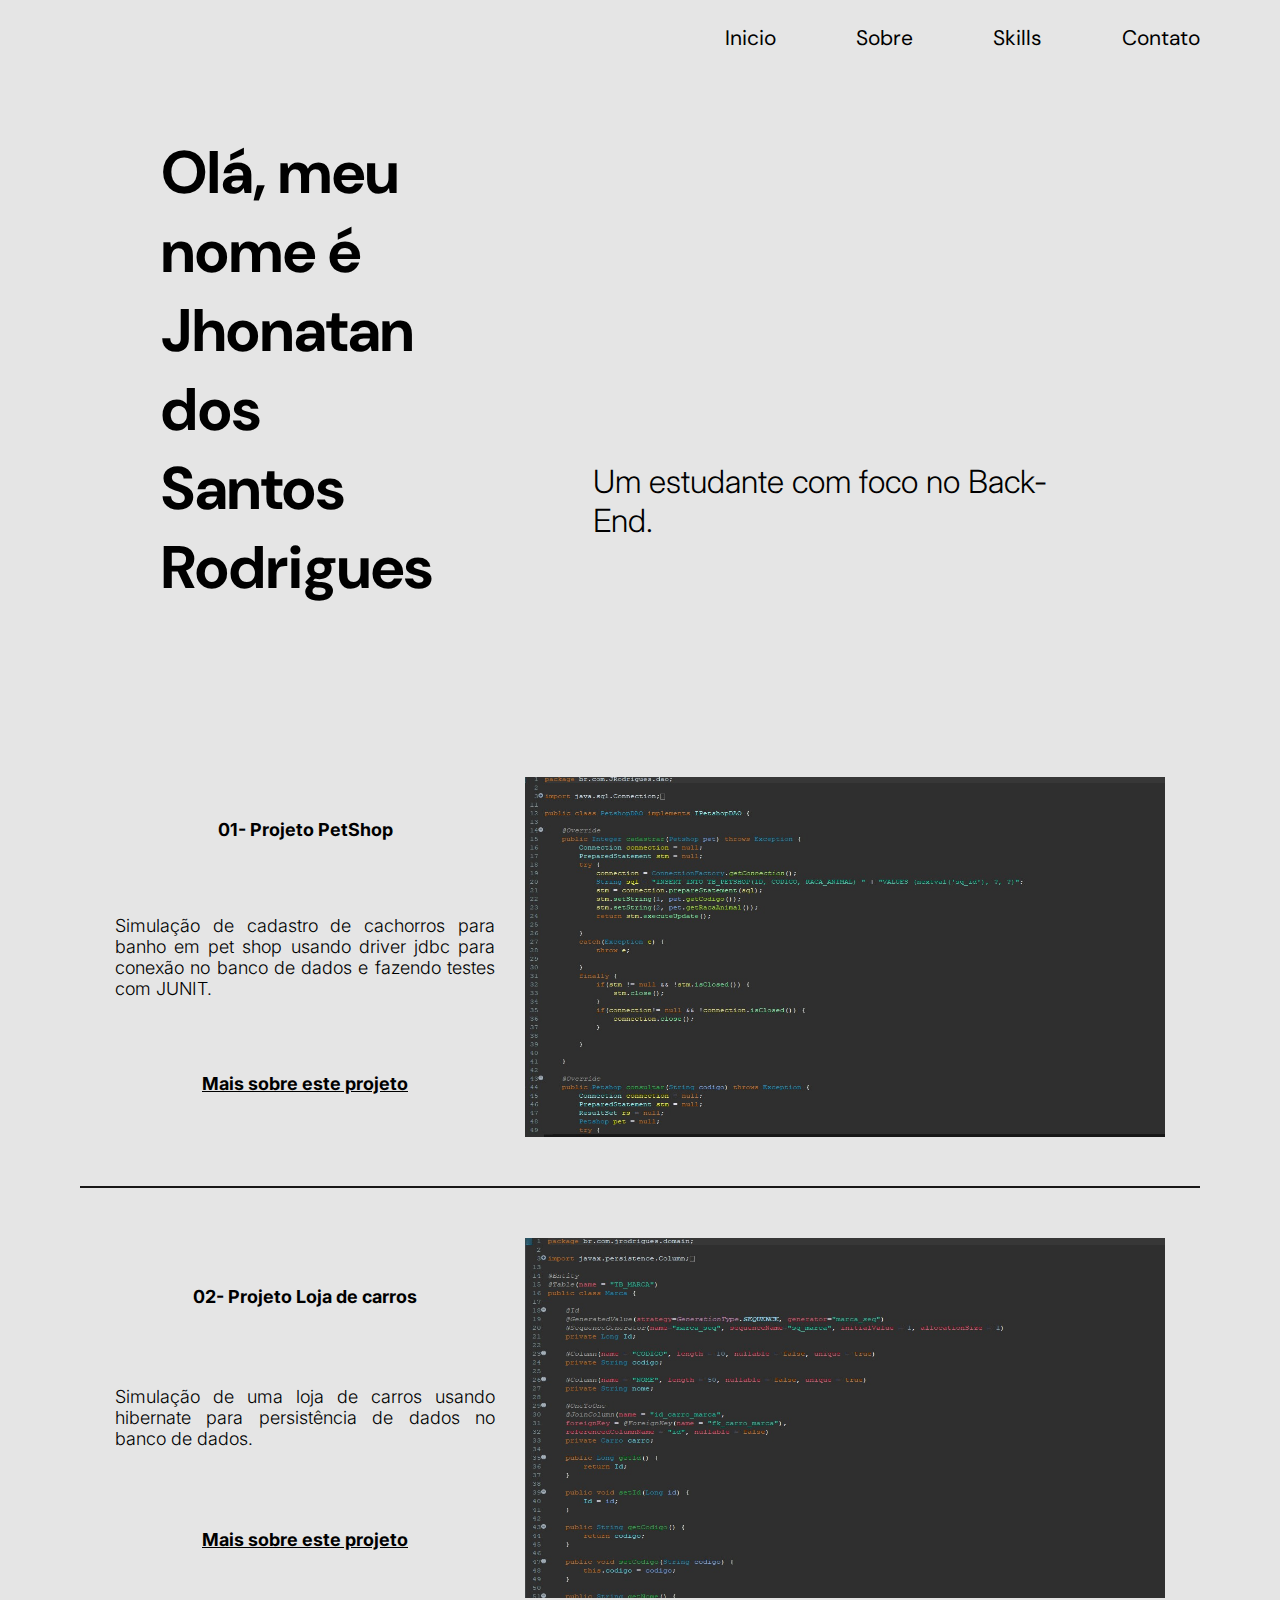
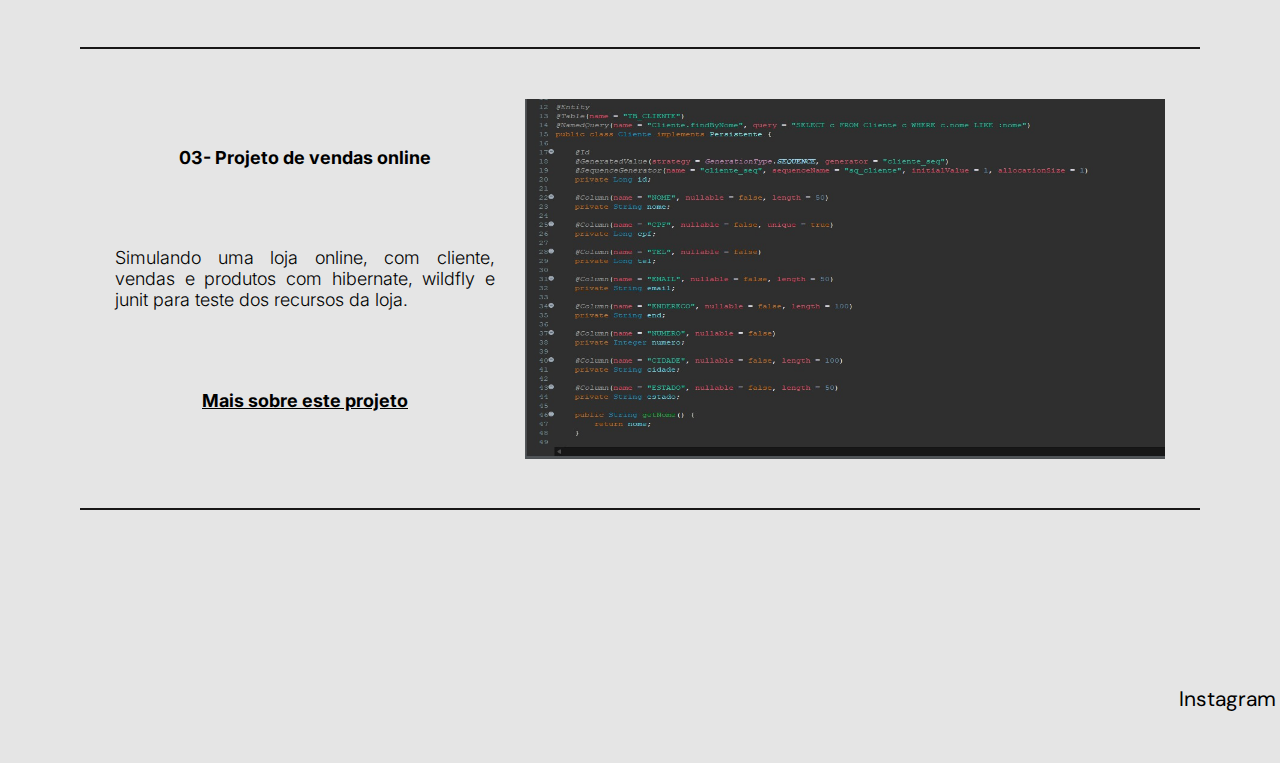
<file: index.html>
<!DOCTYPE html>
<html lang="pt-br">
<head>
    <meta charset="UTF-8">
    <meta name="viewport" content="width=device-width, initial-scale=1.0">
    <link rel="stylesheet" href="styles.css">
    <title>Portfólio pessoal</title>
</head>
<body>

    <!--Parte da navegação do site-->
       <header class="header__navigation">

        <nav class="navigation">
            <ul class="navigation__pattern">
            <li class="navigation__sons"><a href="index.html">Inicio</a></li>
            <li class="navigation__sons"><a href="about.html">Sobre</a></li>
            <li class="navigation__sons"><a href="#softwares__and__skills">Skills</a></li>
            <li class="navigation__sons"><a href="#social__medias">Contato</a></li>
        </ul>
        </nav>

       </header>

       <!--Hero do site-->
       <main class="main__content">
            <div class="main__txt">
                <h1>Olá, meu nome é Jhonatan dos Santos Rodrigues</h1>
            </div>
            <div class="main__subtxt">
                <h2>Um estudante com foco no Back-End.</h2>
            </div>
       </main>

       <!--Projetos-->
       <aside class="aside-main">
            <div class="first__project">
                <h3> 01- Projeto PetShop</h3>
                <p class="project__info">Simulação de cadastro de cachorros para banho em pet shop usando driver jdbc para conexão no banco de dados e fazendo testes com JUNIT.</p>
                <span class="link__projects"><a href="https://github.com/Jhonatan-Rodrigues/petshop" target="_blank">Mais sobre este projeto</a></span>
                <img src="assets/projeto-pet-shop.jpg" alt="Imagem com linhas de codigos referente a um petshop">
            </div>

            <img  class="seperator" src="assets/seperator.svg" alt="imagem utilizada para dividir sessões">

            <div class="second__project">
                <h3> 02- Projeto Loja de carros</h3>
                <p class="project__info">Simulação de uma loja de carros usando hibernate para persistência de dados no banco de dados.</p>
                <span class="link__projects"><a href="https://github.com/Jhonatan-Rodrigues/loja-carro" target="_blank">Mais sobre este projeto</a></span>
                <img src="assets/projeto-loja-de-carros.jpg" alt="Imagem com linhas de codigos referente a uma loja de carros.">
            </div>

            <img class="seperator" src="assets/seperator.svg" alt="imagem utilizada para dividir sessões">

            <div class="third__project">
                <h3> 03- Projeto de vendas online</h3>
                <p class="project__info">Simulando uma loja online, com cliente, vendas e produtos com hibernate, wildfly e junit para teste dos recursos da loja.</p>
                <span class="link__projects"><a href="https://github.com/Jhonatan-Rodrigues/vendas_online" target="_blank">Mais sobre este projeto</a></span>
                <img src="assets/projeto-vendas-online.jpg" alt="Imagem com linhas de codigos referente a uma loja de vendas online">
            </div>

            <img class="seperator" src="assets/seperator.svg" alt="imagem utilizada para dividir sessões">

       </aside>

       <!--Sessão rodape-->
       <footer>
            <div class="social__medias" id="social__medias">
                <a href="https://www.instagram.com/jhonatann.rodriguess/" target="_blank">Instagram</a>
                <a href="https://www.linkedin.com/in/jhonatan-rodrigues-dev/" target="_blank">Linkedin</a>
                <a href="https://github.com/Jhonatan-Rodrigues" target="_blank">Github</a>
            </div>
       </footer>
</body>
</html>
</file>
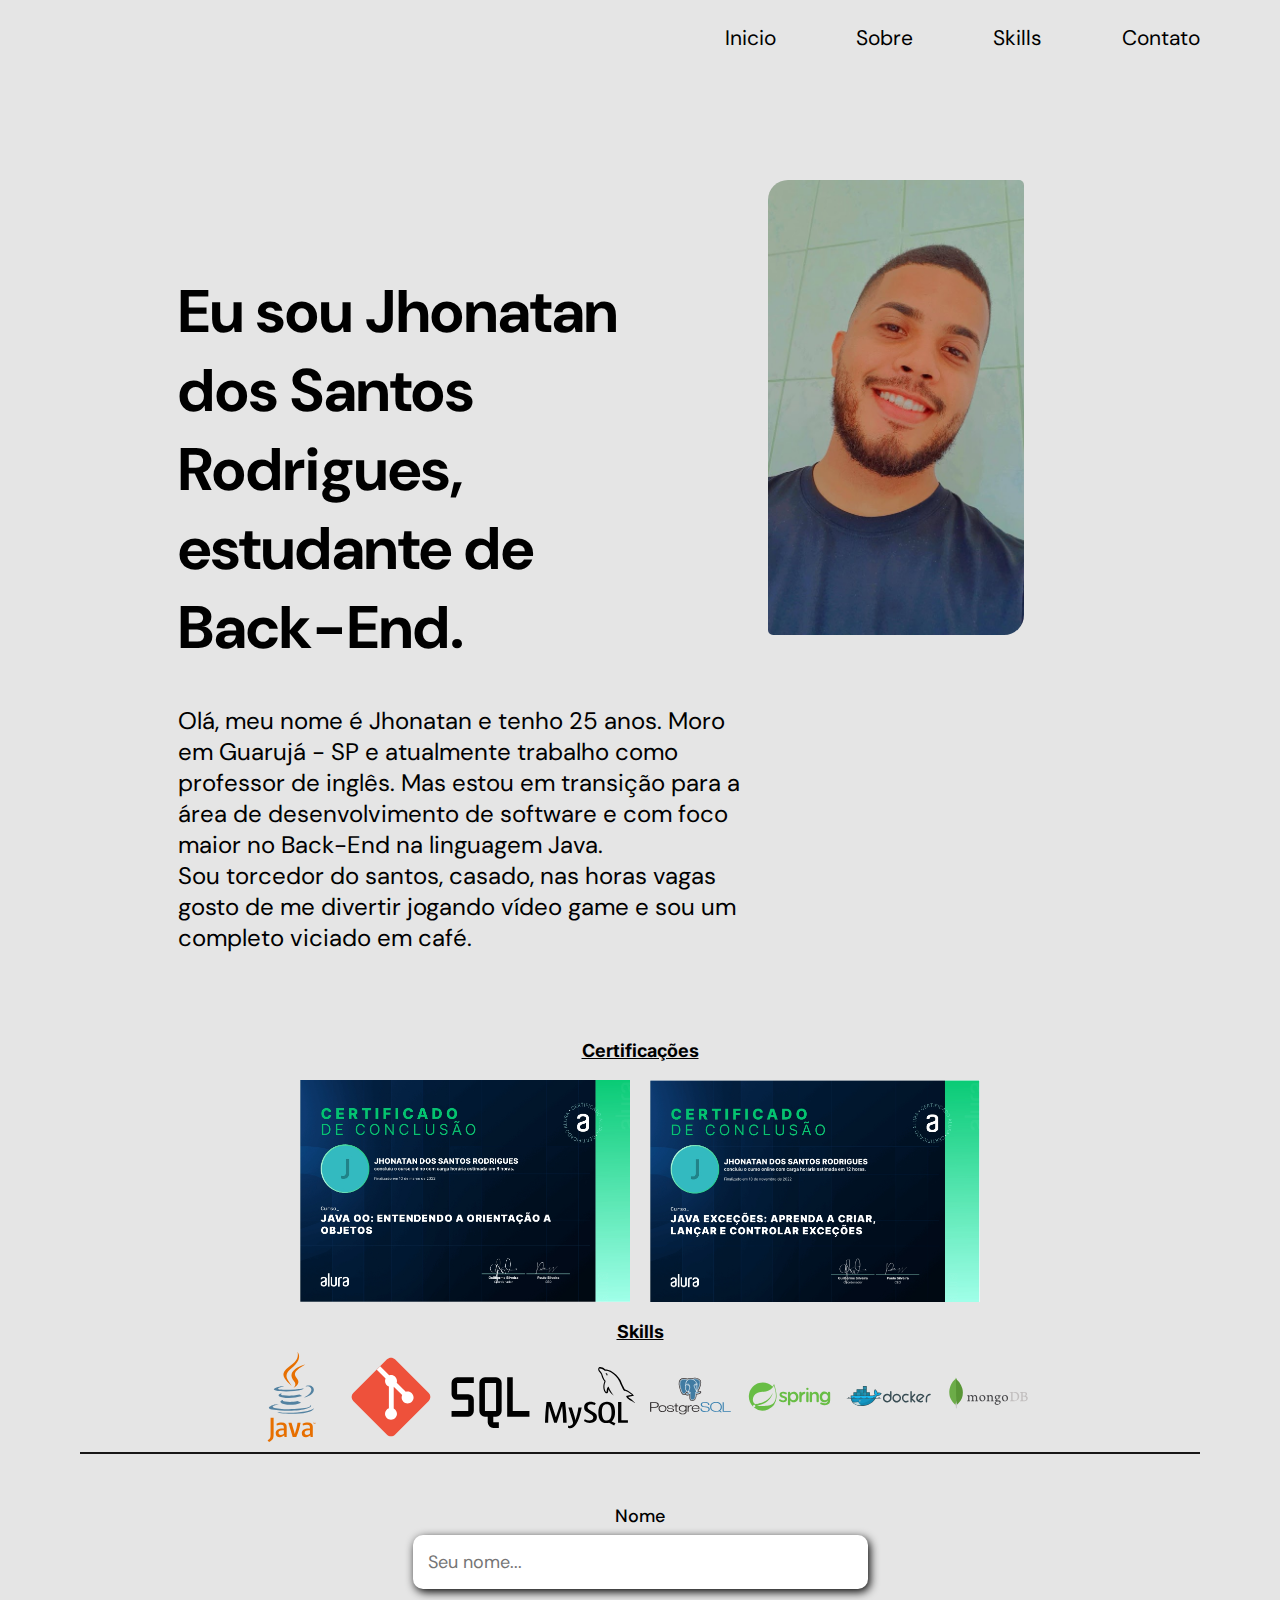
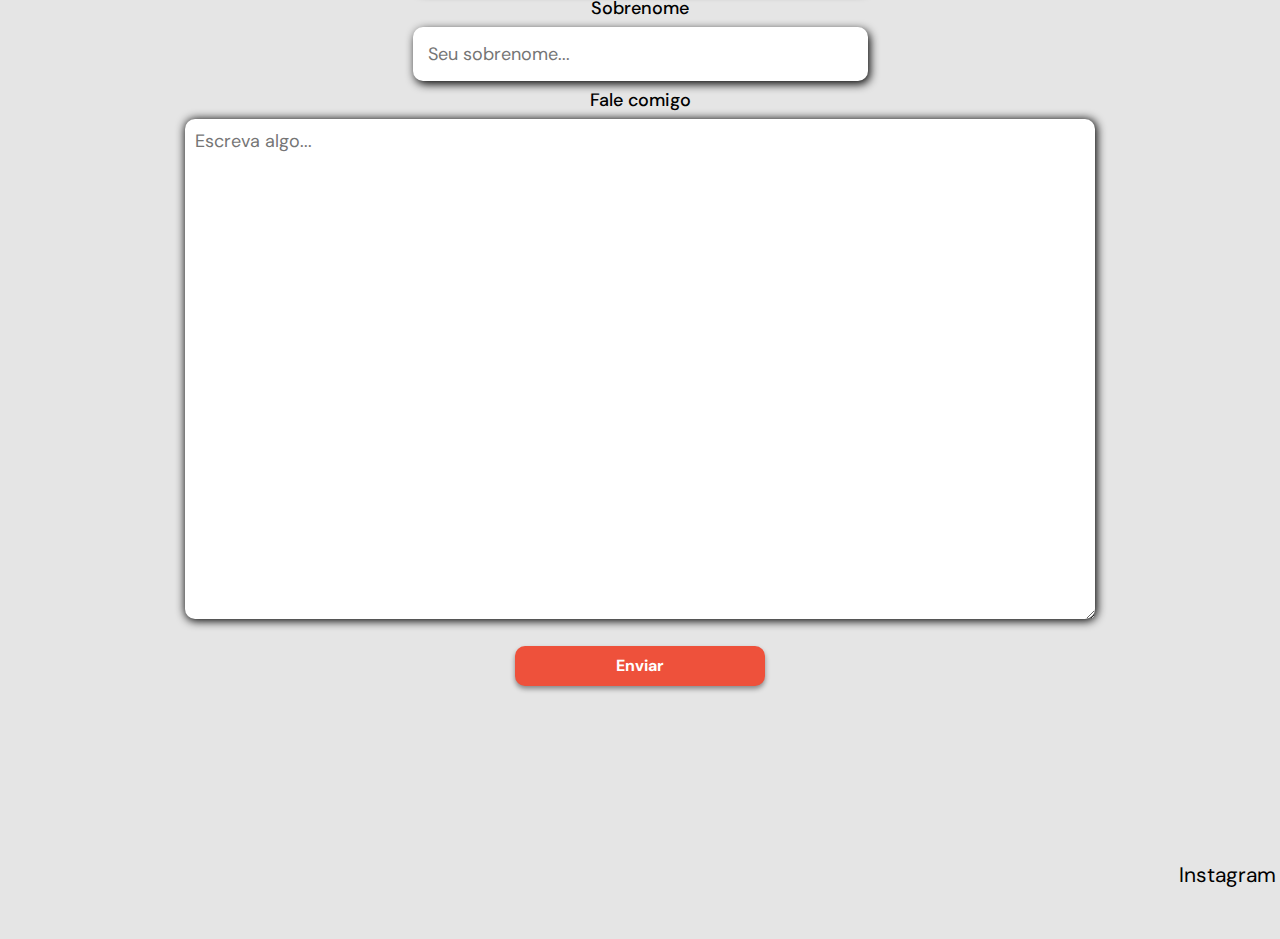
<file: about.html>
<!DOCTYPE html>
<html lang="pt-br">
<head>
    <meta charset="UTF-8">
    <meta name="viewport" content="width=device-width, initial-scale=1.0">
    <link rel="stylesheet" href="styles.css">
    <title>Sobre mim</title>
</head>
<body>

    <!--Navegação do site-->
    <header class="header__navigation">

        <nav class="navigation">
            <ul class="navigation__pattern">
            <li class="navigation__sons"><a href="index.html">Inicio</a></li>
            <li class="navigation__sons"><a href="about.html">Sobre</a></li>
            <li class="navigation__sons"><a href="#softwares__and__skills">Skills</a></li>
            <li class="navigation__sons"><a href="#social__medias">Contato</a></li>
        </ul>
        </nav>

   </header>

   <!--Sobre mim-->
    <div class="main__content__about">
        <h2>Eu sou Jhonatan dos Santos Rodrigues, estudante de Back-End.</h2>
        <p class="paragraph__about">Olá, meu nome é Jhonatan e tenho 25 anos. Moro em Guarujá - SP e atualmente trabalho como professor de inglês.
            Mas estou em transição para a área de desenvolvimento de software e com foco maior no Back-End na linguagem Java. <br>
            Sou torcedor do santos, casado, nas horas vagas gosto de me divertir jogando vídeo game e sou um completo viciado em café.</p>
        </div>

         <!--Imagem de perfil-->
         <div class="main__imagem__about">
            <img src="assets/profile-picture.jgp.jpg" alt="Foto de perfil de jhonatan sorrindo com uma blusa azul escuro" >
        </div>
    <!--Sessão de Formação educacional e idiomas-->
    <section class="softwares__and__skills" id="softwares__and__skills">
        <h4>Certificações</h4>
    <div class="main__softwares">   
        <img src="assets/JAVA-OOjpeg.jpeg" alt="Certificado de JAVA entendendo objetos" width="30%">
        <img src="assets/JAVA-excecoes.jpeg" alt="Certificado de JAVA aprendendo a criar, lançar e controlar exceções" width="30%">
    </div>

    <h4>Skills</h4>
    <div class="main__skills">
        <img src="assets/java-logo.svg" alt="Logo JAVA" width="10%">
        <img src="assets/git-svgrepo.svg" alt="Logo Git" width="10%">
        <img src="assets/sql-logo.svg" alt="Logo SQL" width="10%">
        <img src="assets/mysql-svgrepo.svg" alt="Logo MySQL" width="10%">
        <img src="assets/postgresql.svg" alt="Logo PostgreSQL" width="10%">
        <img src="assets/springio.svg" alt="Logo Spring" width="10%">
        <img src="assets/docker.svg" alt="Logo Docker" width="10%">
        <img src="assets/mongodb.svg" alt="Logo Mongo DB" width="10%">
    </div>

    <img src="assets/seperator.svg" alt="imagem utilizada para dividir sessões" class="seperator">
</section>

<!--Sessão de contato-->
<div class="contact__section"> 
    <form action="#">
        <label for="f-name">Nome</label>
        <input type="text" name="firstname" id="fname" placeholder="Seu nome...">

        <label for="l-name">Sobrenome   </label>
        <input type="text" name="lastname" id="lname" placeholder="Seu sobrenome... ">

        <label for="subject">Fale comigo</label>
        <textarea name="subject" id="subject" placeholder="Escreva algo..." style="height: 500px; width: 910px; font-size: 18px; color: black;" ></textarea>

        <input type="submit" value="Enviar" class="button__enviar"> 

    </form>
</div>
    <!--Sessão rodape-->
    <footer>
        <div class="social__medias" id="social__medias">
            <a href="https://www.instagram.com/jhonatann.rodriguess/" target="_blank">Instagram</a>
            <a href="https://www.linkedin.com/in/jhonatan-rodrigues-dev/" target="_blank">Linkedin</a>
            <a href="https://github.com/Jhonatan-Rodrigues" target="_blank">Github</a>
        </div>
   </footer>
</body>
</html>
</file>
<file: styles.css>
@import url('https://fonts.googleapis.com/css2?family=Inter:slnt,wght@-10..0,100..900&display=swap');
@import url('https://fonts.googleapis.com/css2?family=DM+Sans:opsz,wght@9..40,100..1000&display=swap');


*{
    margin: 0;
    padding: 0;
    box-sizing: border-box;
}

body{
    background-color: #E5E5E5;
    text-rendering: optimizeLegibility;
}

a{
    text-decoration: none;
    color: black;
    font-family: "DM Sans", sans-serif;
}

.header__navigation{
    display: flex;
    align-items: center;
    justify-content: center;
    padding: 20px 0 220px 0;
}

.navigation__pattern{
    display: flex;
    align-items: center;
    justify-content: flex-end;
    gap: 80px;
    width: 1120px;
    height: 35px;
}

ol, ul, li{
    list-style: none;
  }

.navigation__sons{
    font-size: 1.3125rem;
    transition: 0.5s;
}

.navigation__sons:hover{
    text-decoration: underline;
    box-shadow: 0 0 rgba(0, 0, 0, 0.4);
    border-bottom-width: 2px;
    transform: translateY(-5px);
}

.main__content{
    display: flex;
    align-items: center;
    justify-content: space-evenly;
    height: 500px;
}

.main__txt{
    font-family: "DM Sans", sans-serif;
    height: 164px;
    width: 220px;
    display: flex;
    align-items: flex-end;
    justify-content: center;
}

.main__txt > h1{
    font-size: 3.75rem;
    font-weight:  700;
    font-style: normal;
    text-align: left;
}

.main__subtxt{
    width: 500px;
    height: 30px;
    display: flex;
    align-items: flex-end;
    justify-content: center;
}

.main__subtxt  > h2{
    font-size: 2rem;
    font-family: "Inter", sans-serif;
    font-weight: 300;
}

.aside-main{
    display: flex;
    flex-wrap: wrap;
    gap: 48px;
    align-items: center;
    justify-content: center;
}

.first__project{
    width: 1120px;
    height: 363px;
    display: flex;
    align-content: center;
    flex-wrap: wrap;
    justify-content: space-evenly;
    align-items: center;
    flex-direction: column;
    gap: 30px;
}

.first__project > h3{
    font-size: 1.125rem;
    font-family: "Inter", sans-serif
}

.first__project > p{
    font-family: "Inter", sans-serif;
    width: 380px;
    text-align: justify;
}

.first__project img{
    width: 640px;
    height: 360px;
}

.second__project{
    width: 1120px;
    height: 363px;
    display: flex;
    align-content: center;
    flex-wrap: wrap;
    justify-content: space-evenly;
    align-items: center;
    flex-direction: column;
    gap: 30px;
}

.second__project > h3{
    font-size: 1.125rem;
    font-family: "Inter", sans-serif;
}

.second__project > p{
    font-family: "Inter", sans-serif;
    width: 380px;
    text-align: justify;
}

.second__project img{
    width: 640px;
    height: 360px;
}

.third__project{
    width: 1120px;
    height: 363px;
    display: flex;
    align-content: center;
    flex-wrap: wrap;
    justify-content: space-evenly;
    align-items: center;
    flex-direction: column;
    gap: 30px;
}

.third__project > h3{
    font-size: 1.125rem;
    font-family: "Inter", sans-serif;
}

.third__project > p{
    font-family: "Inter", sans-serif;
    width: 380px;
    text-align: justify;
}

.third__project  img{
    width: 640px;
    height: 360px;
}

.project__info{
    font-family: "Inter", sans-serif;
    font-weight: 300;
    font-size: 1.125rem;
}

.link__projects > a{
    font-family: "Inter", sans-serif;
    font-size: 1.125rem;
    text-decoration: underline;
    font-weight: 700;
}

.footer{
    width: 1440px;
    height: 265px;
}

.social__medias{
    width: 1490px;
    height: 20px;
    display: flex;
    justify-content: flex-end;
    gap: 34px;
    font-family: "DM Sans", sans-serif;
    font-size: 1.3125rem;
    margin: 175px 0 58px 0;
}

.main__content__about{
    width: 650px;
    height: 765px;
    display: flex;
    flex-wrap: wrap;
    justify-content: flex-end;
    align-items: flex-start;
    flex-direction: column;
    padding: 0 0 0 50px;
    position: relative;
    left: 10%;
}

.main__content__about > h2 { 
    font-family: "DM Sans", sans-serif;
    font-size: 3.75rem;
    font-weight: 700;
    text-align: left;
    width: 500px;
    height: 300px;
    display: flex;
    flex-direction: column;
    justify-content: flex-end;
}

.paragraph__about{
    width: 570px;
    height: 373px;
    font-size: 1.5rem;
    font-family: "DM Sans", sans-serif;
    padding-top: 38px;
}

.main__imagem__about {
    display: flex;
    position: absolute;
    width: 50%;
    top: 20%;
    left: 45%;
    align-items: center;
    justify-content: center;
}

.main__imagem__about > img{
    width: 40%;
    border-radius: 20px 5px;
}

.main__softwares {
    width: 1100px;
    height: 240px;
    font-family: "Inter", sans-serif;
    font-size: 18px;
    display: flex;
    align-items: center;
    justify-content: center;
    gap: 20px;
    margin: 10px;
}

.main__softwares > h4{
    text-decoration: underline;
}

.paragraph__softwares{
    display: flex;
}

.softwares__and__skills{
    display: flex;
    align-items: center;
    flex-wrap: wrap;
    align-content: center;
    flex-direction: column;
    padding-bottom: 50px;
}

.main__skills{
    width: 70%;
    display: flex;
    align-items: center;
    justify-content: center;
    flex-wrap: wrap;
    margin: 10px;
    gap: 10px;
}

h4{
    font-family: "Inter", sans-serif;
    font-size: 18px;
    text-decoration: underline;
}

.contact__section{
    display: flex;
    justify-content: center;
    align-items: center;
    font-size: 1.125rem;
    font-family: "DM Sans", sans-serif;
    font-weight: 500;
}   

::placeholder, #fname, #lname{
    font-size: 18px;
    font-family: "DM Sans", sans-serif;
}

::placeholder #textarea{
    font-size: 20px;

}

#fname{
    border-radius: 10px;
    width: 50%;
    padding: 15px;
    border: none;
    outline: none;
    box-shadow: 2px 3px 10px 0px black;
}

#lname{
    border-radius: 10px;
    width: 50%;
    padding: 15px;
    border: none;
    outline: none;
    box-shadow: 2px 3px 10px 0px black;
}

textarea{
    border: none;
    outline: none;
    border-radius: 10px;
    padding: 10px;
    box-shadow: 1px 1px 10px 1px black;
}

form{
    display: grid;
    gap: 7px;
    justify-items: center;
}

.button__enviar{
    display: flex;
    align-items: center;
    justify-content: center;
    line-height: 1;
    text-decoration: none;
    color: #ffffff;
    font-family: "DM Sans", sans-serif;
    font-size: 16px;
    border-radius: 10px;
    width: 250px;
    height: 40px;
    font-weight: bold;
    border: 0px solid #333333;
    transition: 0.3s;
    box-shadow: 0px 3px 5px 0px rgba(0, 0, 0, 0.4);
    background-color: #ee513b;
    cursor: pointer;
    margin: 20px 0 0 0;
}

.button__enviar:hover{
    box-shadow: 0 0 rgba(0, 0, 0, 0.4);
    border-bottom-width: 2px;
    transform: translateY(2px);
}

/* Media Queries */
@media (max-width: 768px) {
    .header__navigation{
        width: 10%;
        padding: 10px 0 0 0;
    }

    .navigation__pattern{
        width: 195%;
        display: flex;
        justify-content: flex-end;
        align-items: center
    }

    .main__content{
        display: flex;
        width: 100%;
        gap: 10px;
        text-align: right;
        flex-direction: row;
        align-items: center;
        flex-wrap: wrap;
    }

    .main__txt{
        height: 230px;
        width: 470px;
        display: flex;
        align-content: center;
        flex-wrap: wrap;
    }
    
    .main__subtxt{
        width: 215px;
        height: 115px;
        display: flex;
        text-align: right
    }

    .aside-main{
        display: flex;
    }

    .first__project, .second__project, .third__project{
        display: flex;
        align-content: center;
        justify-content: space-evenly;
        justify-items: center;
        gap: 15px;
        flex-wrap: wrap;
        flex-direction: row;
        align-items: flex-start
    }

    .first__project img, .second__project img, .third__project img{
        width: 80%;
        height: 300px;
    }

    .social__medias{
        width: 100%;
        display: flex;
        align-items: center;
        justify-content: space-evenly;
        margin: 95px 0 60px 0;
    }

    .main__content__about{
        width: 80%;
        display: flex;
        flex-direction: row;
        align-content: center;
        justify-content: center;
        padding: unset;
    }

    .main__content__about > h2{
        width: 90%;
        height: 50%;
        display: flex;
        justify-content: center;
    }

    .main__imagem__about{
        width: 70%;
        top: 50%;
        left: 15%;
        display: flex;
        position: relative;
        justify-content: center;
    }
}
</file>
